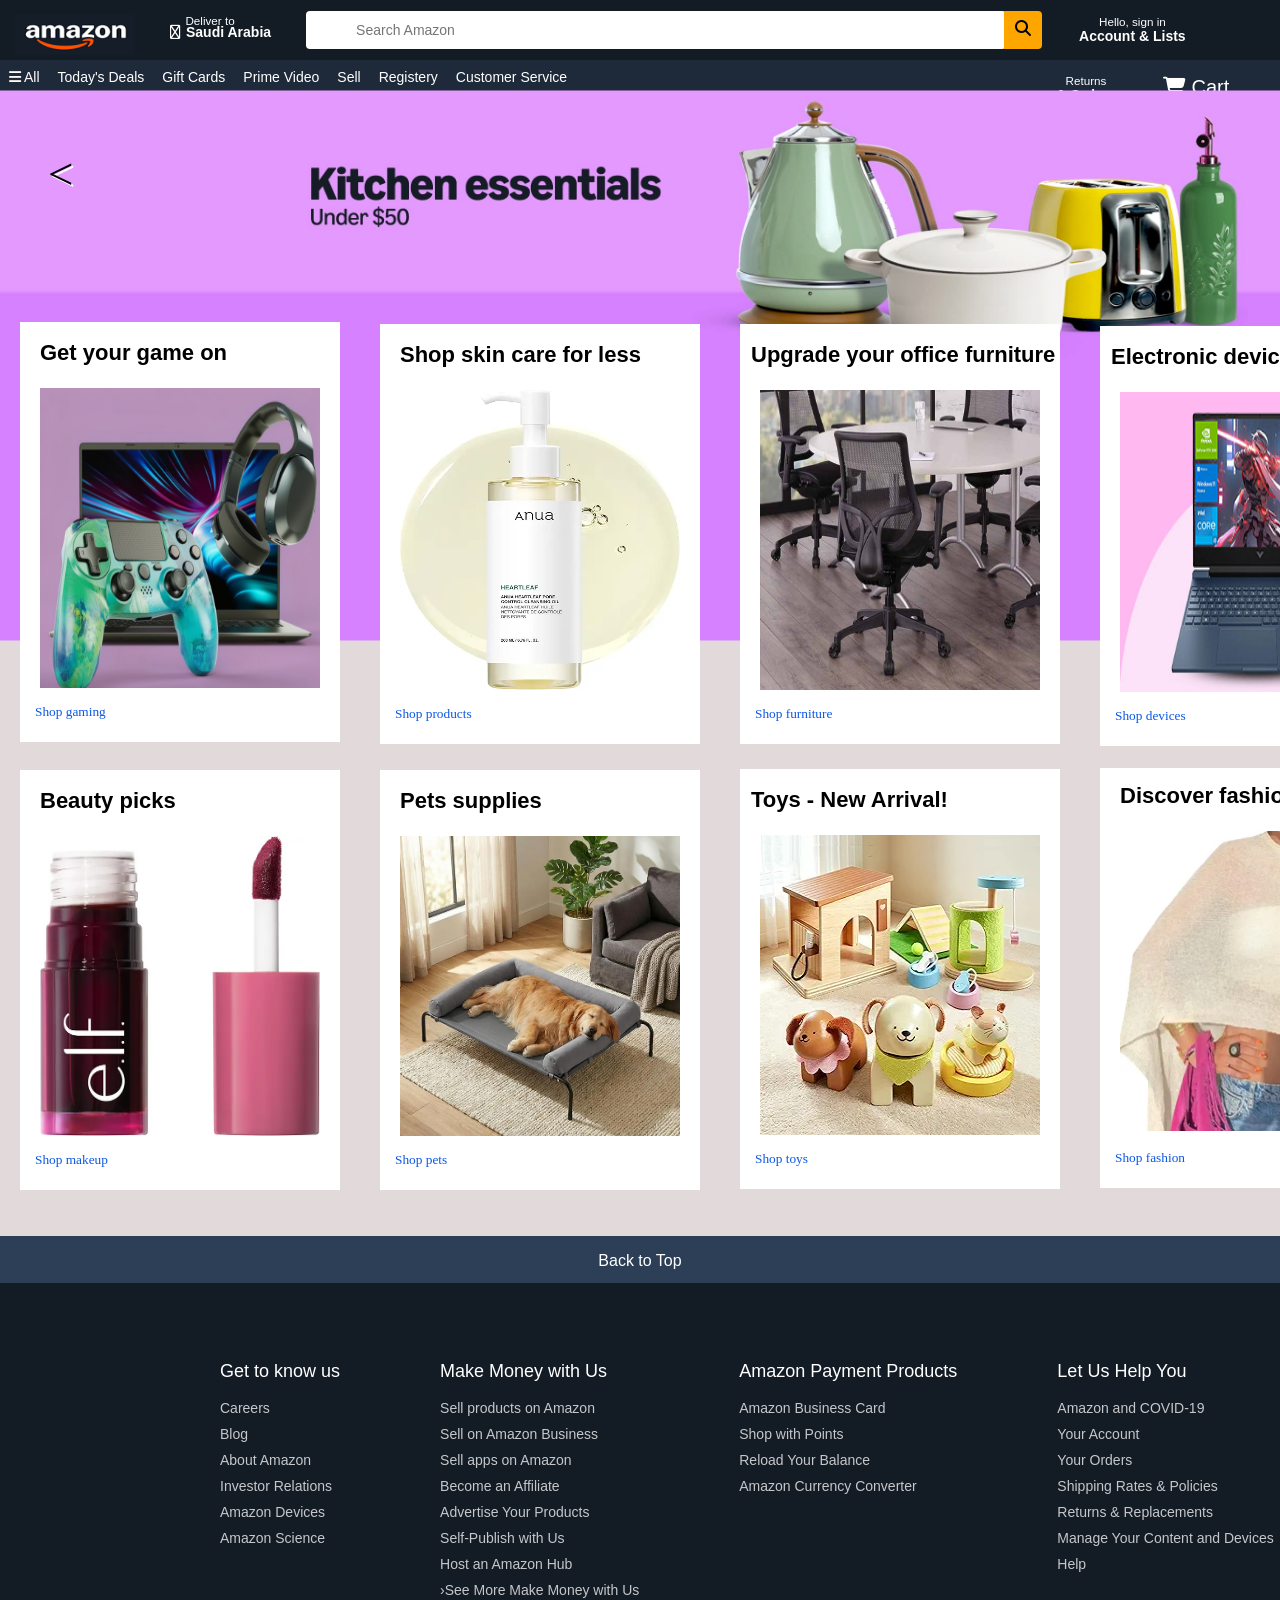
<file: AmazonClone.html>
<!DOCTYPE html>
<html lang="en">
<head>
    <meta charset="UTF-8">
    <meta name="viewport" content="width=device-width, initial-scale=1.0">
    <title>Document</title>
    <link rel="stylesheet" href="style2.css">
     <link rel="stylesheet" href="https://cdnjs.cloudflare.com/ajax/libs/font-awesome/6.5.0/css/all.min.css">
</head>
<body>
    <nav class="navbig">
        
        <ul>
            <li><a href="index.html" ><img style=" width: 120px; height:40px" src = "amazonlogo.png"></a></li>
           
            <li class="div1"><a href="">
            <p style="font-size: smaller; transform: translate(-8px,-13px);">Deliver to</p>
            <p style = "transform: translateY(-30px);"><i class="fa-sharp fa-regular fa-location-dot" style="color: rgb(255, 255, 255);margin-right: 10px;transform: translate(5px,0px);"></i><b>Saudi Arabia</b></p>
            </a></li> 


            <li>
                <form>
                    <label for="search"></label>
                    <input type = "text" id="search" placeholder="Search Amazon">
                </form>
                
            </li>
            <li class="glass">
                <i class="fa-solid fa-magnifying-glass" style="color: rgb(0, 0, 0); transform:translateY(9px);"></i>
            </li>
            
            <li class="dropdown"><a href="">
                <span style="font-size: smaller; display:block;">Hello, sign in</span>
                <span style="display:block;"><b>Account & Lists</b></span>
            </a>
            <div class ="content">
                <header> 
                    <div class = "button">
                        <a href="index.html" style ="text-decoration: none;"><p style ="text-decoration: none; transform:translateY(-20px); color:black">Sign in</p></a>
                    </div>
                    <p style = "color:black; font-size: small; transform: translateX(230px);">New customer?</p>
                    <a href="" style="color:blue; font-size:small; transform: translate(60px,-43px); text-decoration: underline;">Start Here</a>
                    
                </header>
                <div class = "line"></div>
                <main> 
                    <div class ="left">
                        <p style="transform: translateX(14px);"><b>Your Lists</b></p>
                        <a href="">Create a List</a>
                        <br>
                        <a href="">Find a list or Registery</a>
                    </div>

                    <div class="right">
                        <p id = "youracc"><b>Your Account</b></p>
                        <ul class="bx">
                            <li><a href="">Account</a></li>
                            <li><a href="">Orders</a></li>
                            <li><a href="">Recommendations</a></li>
                            <li><a href="">Browsing History</a></li>
                            <li><a href="">Your Shopping preferences</a></li>
                            <li><a href="">Video Purchases & Rentals</a></li>
                            <li><a href="">Kindle Unlimited</a></li>
                            <li><a href="">Content & Devices</a></li>
                            <li><a href="">Subscribe & Save Items</a></li>
                            <li><a href="">Memberships & Subscriptions</a></li>
                            <li><a href="">Music Library</a></li>
                        </ul>

                    </div>
                </main>

            </div>

            </li> 
            

           
            <li class="div2"><a href="">
            <span style="font-size: smaller; display:block;">Returns</span>
        <span style="display:block;"><b>& Orders</b></span>
            </a></li> 

        <li class="div3"><a href="">
            <span style="font-size: 20px;"><i class="fa-sharp fa-solid fa-cart-shopping" style="color: rgb(255, 255, 255);"></i> Cart</span>
        </a></li> 
            
           
        </ul>
    </nav>
    
    <nav class="navsmall">
        
        <ul>
            
            <li><a href=""><i class="fa-solid fa-bars" style="color: rgb(255, 249, 249);margin-right: 3px;"></i>All</a></li>
            <li><a href="">Today's Deals</a></li>
            <li><a href="">Gift Cards</a></li>
            <li><a href="">Prime Video</a></li>
            <li><a href="">Sell</a></li>
            <li><a href="">Registery</a></li>
            <li><a href="">Customer Service</a></li>
        </ul>
    </nav>

    <img style ="width: 1440px; height:550px; padding:0px; transform: translateY(-3.5px); " src="kitchen.jpg">

    <div class = "arr">
        <a href="Amzonclone2.html"><span>&lt;</span></a>
        <a href ="Amazonclone3.html"><span>&gt;</span></a>
    </div>

    
    

    
    <div class="home">
        <p style="font-size: 22px;font-family: Arial, Helvetica, sans-serif; transform: translate(20px,18px) "><b>Get your game on</b></p>
        <a href=""><img style ="width: 280px; height:300px; padding:0px;transform: translate(20px,18px) " src="Fuji_Gaming_SingleImageCard_C._SY608_CB762596570_.jpg"></a>
        <br>
        <a class="hello" style= "text-decoration: none;" href="">Shop gaming</a>
    </div>

    <div class="fash">
        <p style="font-size: 22px;font-family: Arial, Helvetica, sans-serif; transform: translate(20px,18px) "><b>Shop skin care for less</b></p>
        <a href=""><img style ="width: 280px; height:300px; padding:0px;transform: translate(20px,18px) "  src="61nHrsCJT1L._AC_UL640_FMwebp_QL65_.webp"></a>
        <br>
        <a class="fashh" style= "text-decoration: none;" href="">Shop products</a>
    </div>

     <div class="fur">
        <p style="font-size: 22px;font-family: Arial, Helvetica, sans-serif; transform: translate(11px,18px) "><b>Upgrade your office furniture</b></p>
        <a href=""><img style ="width: 280px; height:300px; padding:0px;transform: translate(20px,18px) "  src="D_CC_Roar_OfficeDepot_1023_2X_Furnitrure_v2._SY608_CB577544739_.jpg"></a>
        <br>
        <a class="furr" style= "text-decoration: none;" href="">Shop furniture</a>
    </div>

    <div class="dev">
        <p style="font-size: 22px;font-family: Arial, Helvetica, sans-serif; transform: translate(11px,18px) "><b>Electronic devices</b></p>
        <a href=""><img style ="width: 280px; height:300px; padding:0px;transform: translate(20px,18px) "  src="Fuji_Defect_Reduction_2x_Laptop._SY232_CB549022351_.jpg"></a>
        <br>
        <a class="devv" style= "text-decoration: none;" href="">Shop devices</a>
    </div>

    <div class="mak">
        <p style="font-size: 22px;font-family: Arial, Helvetica, sans-serif; transform: translate(20px,18px) "><b>Beauty picks</b></p>
        <a href=""><img style ="width: 280px; height:300px; padding:0px;transform: translate(20px,18px) " src="61CBFm15CcL._AC_UL640_FMwebp_QL65_.webp"></a>
        <br>
        <a class="makk" style= "text-decoration: none;" href="">Shop makeup</a>
    </div>

    <div class="pet">
        <p style="font-size: 22px;font-family: Arial, Helvetica, sans-serif; transform: translate(20px,18px) "><b>Pets supplies</b></p>
        <a href=""><img style ="width: 280px; height:300px; padding:0px;transform: translate(20px,18px) "  src="810b9CI2ZgL._AC_SX679_.jpg"></a>
        <br>
        <a class="pett" style= "text-decoration: none;" href="">Shop pets</a>
    </div>

    <div class="toy">
        <p style="font-size: 22px;font-family: Arial, Helvetica, sans-serif; transform: translate(11px,18px) "><b>Toys - New Arrival!</b></p>
        <a href=""><img style ="width: 280px; height:300px; padding:0px;transform: translate(20px,18px) "  src="81uqodCPE6L._AC_SY300_SX300_QL70_FMwebp_.webp"></a>
        <br>
        <a class="toyy" style= "text-decoration: none;" href="">Shop toys</a>
    </div>

    <div class="sty">
        <p style="font-size: 22px;font-family: Arial, Helvetica, sans-serif; transform: translate(20px,15px) "><b>Discover fashion</b></p>
        <a href=""><img style ="width: 280px; height:300px; padding:0px;transform: translate(20px,15px) "  src="61ukLmRO0SL._AC_UL640_FMwebp_QL65_.webp"></a>
        <br>
        <a class="fashion" style= "text-decoration: none;" href="">Shop fashion</a>
    </div>

    <div class="back">
        <a href="" style ="text-decoration: none;"><p style="text-align:center; color:white;">Back to Top</p></a>
    </div>

    <div class ="bot">
        <div class ="botin">
            <p>Get to know us</p>
            <a href="">Careers</a>
          
            <a href="">Blog</a>
           
            <a href="">About Amazon</a>
           
            <a href="">Investor Relations</a>
         
            <a href="">Amazon Devices</a>
           
            <a href="">Amazon Science</a>

        </div>

        <div class ="botin">
            <p>Make Money with Us</p>
            <a href="">Sell products on Amazon</a>
          
            <a href="">Sell on Amazon Business</a>
        
            <a href="">Sell apps on Amazon</a>
     
            <a href="">Become an Affiliate</a>
           
            <a href="">Advertise Your Products</a>
            
            <a href="">Self-Publish with Us</a>
          
            <a href="">Host an Amazon Hub</a>
 
            <a href="">›See More Make Money with Us</a>

        </div>

        <div class ="botin">
            <p>Amazon Payment Products</p>
            <a href="">Amazon Business Card</a>
          
            <a href="">Shop with Points</a>

            <a href="">Reload Your Balance</a>
     
            <a href="">Amazon Currency Converter</a>
        

        </div>

        <div class ="botin">
            <p>Let Us Help You</p>
            <a href="">Amazon and COVID-19</a>
            
            <a href="">Your Account</a>
            
            <a href="">Your Orders</a>
            
            <a href="">Shipping Rates & Policies</a>
            
            <a href="">Returns & Replacements</a>
            
            <a href="">Manage Your Content and Devices</a>
            
            <a href="">Help</a>
        

        </div>


    </div>


</body>
</html>
</file>
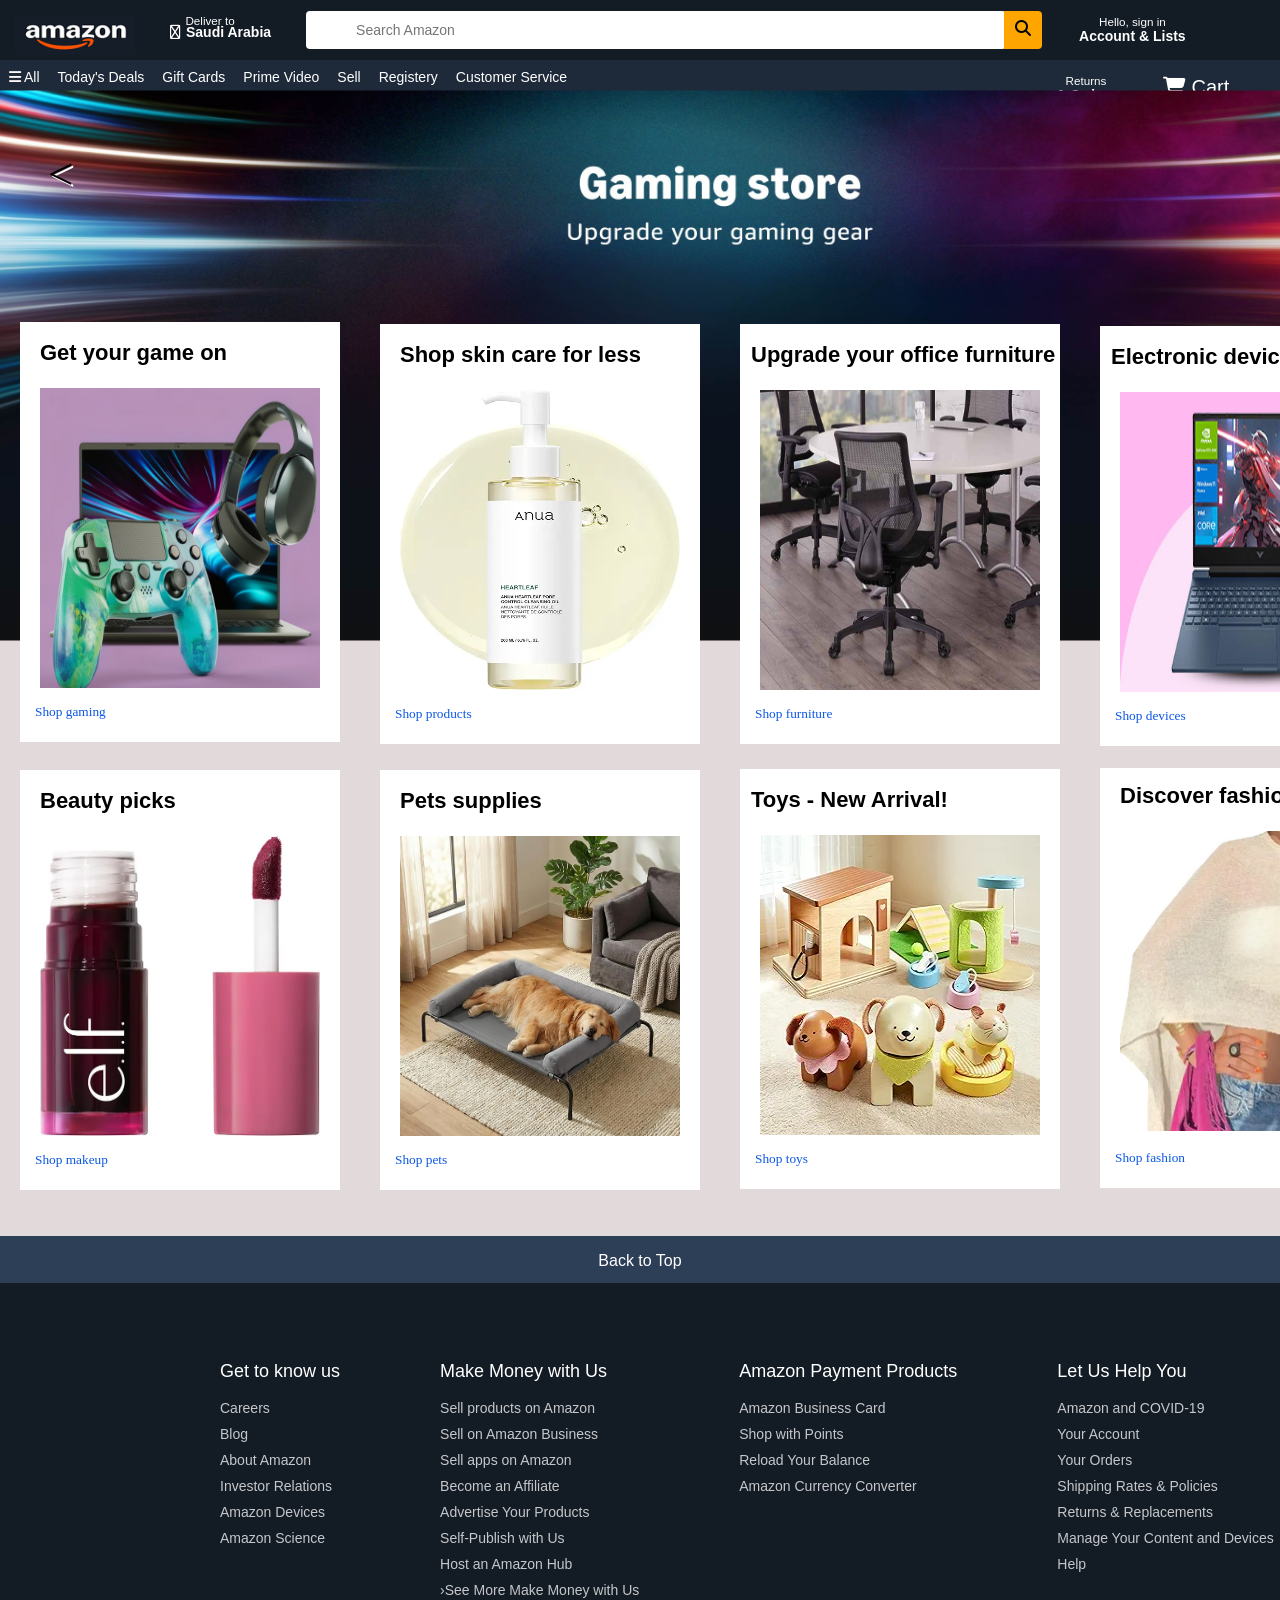
<file: Amazonclone3.html>
<!DOCTYPE html>
<html lang="en">
<head>
    <meta charset="UTF-8">
    <meta name="viewport" content="width=device-width, initial-scale=1.0">
    <title>Document</title>
  <link rel="stylesheet" href="style2.css">
     <link rel="stylesheet" href="https://cdnjs.cloudflare.com/ajax/libs/font-awesome/6.5.0/css/all.min.css">
</head>
<body>
    <nav class="navbig">
        
        <ul>
            <li><a href="index.html" ><img style=" width: 120px; height:40px" src = "amazonlogo.png"></a></li>
           
            <li class="div1"><a href="">
            <p style="font-size: smaller; transform: translate(-8px,-13px);">Deliver to</p>
            <p style = "transform: translateY(-30px);"><i class="fa-sharp fa-regular fa-location-dot" style="color: rgb(255, 255, 255);margin-right: 10px;transform: translate(5px,0px);"></i><b>Saudi Arabia</b></p>
            </a></li> 


            <li>
                <form>
                    <label for="search"></label>
                    <input type = "text" id="search" placeholder="Search Amazon">
                </form>
                
            </li>
            <li class="glass">
                <i class="fa-solid fa-magnifying-glass" style="color: rgb(0, 0, 0); transform:translateY(9px);"></i>
            </li>
            
            <li class="dropdown"><a href="">
                <span style="font-size: smaller; display:block;">Hello, sign in</span>
                <span style="display:block;"><b>Account & Lists</b></span>
            </a>
            <div class ="content">
                <header> 
                    <div class = "button">
                        <a href="index.html" style ="text-decoration: none;"><p style ="text-decoration: none; transform:translateY(-20px); color:black">Sign in</p></a>
                    </div>
                    <p style = "color:black; font-size: small; transform: translateX(230px);">New customer?</p>
                    <a href="" style="color:blue; font-size:small; transform: translate(60px,-43px); text-decoration: underline;">Start Here</a>
                    
                </header>
                <div class = "line"></div>
                <main> 
                    <div class ="left">
                        <p style="transform: translateX(14px);"><b>Your Lists</b></p>
                        <a href="">Create a List</a>
                        <br>
                        <a href="">Find a list or Registery</a>
                    </div>

                    <div class="right">
                        <p id = "youracc"><b>Your Account</b></p>
                        <ul class="bx">
                            <li><a href="">Account</a></li>
                            <li><a href="">Orders</a></li>
                            <li><a href="">Recommendations</a></li>
                            <li><a href="">Browsing History</a></li>
                            <li><a href="">Your Shopping preferences</a></li>
                            <li><a href="">Video Purchases & Rentals</a></li>
                            <li><a href="">Kindle Unlimited</a></li>
                            <li><a href="">Content & Devices</a></li>
                            <li><a href="">Subscribe & Save Items</a></li>
                            <li><a href="">Memberships & Subscriptions</a></li>
                            <li><a href="">Music Library</a></li>
                        </ul>

                    </div>
                </main>

            </div>

            </li> 
            

           
            <li class="div2"><a href="">
            <span style="font-size: smaller; display:block;">Returns</span>
        <span style="display:block;"><b>& Orders</b></span>
            </a></li> 

            <li class="div3"><a href="">
    <span style="font-size: 20px;"><i class="fa-sharp fa-solid fa-cart-shopping" style="color: rgb(255, 255, 255);"></i> Cart</span>
</a></li> 
            
           
        </ul>
    </nav>
    
    <nav class="navsmall">
        
        <ul>
            
            <li><a href=""><i class="fa-solid fa-bars" style="color: rgb(255, 249, 249);margin-right: 3px;"></i>All</a></li>
            <li><a href="">Today's Deals</a></li>
            <li><a href="">Gift Cards</a></li>
            <li><a href="">Prime Video</a></li>
            <li><a href="">Sell</a></li>
            <li><a href="">Registery</a></li>
            <li><a href="">Customer Service</a></li>
        </ul>
    </nav>

    <img style ="width: 1440px; height:550px; padding:0px; transform: translateY(-3.5px); " src="game.jpg">

    <div class = "arr">
        <a href="Amzonclone2.html"><span>&lt;</span></a>
        <a href ="AmazonClone.html"><span>&gt;</span></a>
    </div>

    
    

    
    <div class="home">
        <p style="font-size: 22px;font-family: Arial, Helvetica, sans-serif; transform: translate(20px,18px) "><b>Get your game on</b></p>
        <a href=""><img style ="width: 280px; height:300px; padding:0px;transform: translate(20px,18px) " src="Fuji_Gaming_SingleImageCard_C._SY608_CB762596570_.jpg"></a>
        <br>
        <a class="hello" style= "text-decoration: none;" href="">Shop gaming</a>
    </div>

    <div class="fash">
        <p style="font-size: 22px;font-family: Arial, Helvetica, sans-serif; transform: translate(20px,18px) "><b>Shop skin care for less</b></p>
        <a href=""><img style ="width: 280px; height:300px; padding:0px;transform: translate(20px,18px) "  src="61nHrsCJT1L._AC_UL640_FMwebp_QL65_.webp"></a>
        <br>
        <a class="fashh" style= "text-decoration: none;" href="">Shop products</a>
    </div>

     <div class="fur">
        <p style="font-size: 22px;font-family: Arial, Helvetica, sans-serif; transform: translate(11px,18px) "><b>Upgrade your office furniture</b></p>
        <a href=""><img style ="width: 280px; height:300px; padding:0px;transform: translate(20px,18px) "  src="D_CC_Roar_OfficeDepot_1023_2X_Furnitrure_v2._SY608_CB577544739_.jpg"></a>
        <br>
        <a class="furr" style= "text-decoration: none;" href="">Shop furniture</a>
    </div>

    <div class="dev">
        <p style="font-size: 22px;font-family: Arial, Helvetica, sans-serif; transform: translate(11px,18px) "><b>Electronic devices</b></p>
        <a href=""><img style ="width: 280px; height:300px; padding:0px;transform: translate(20px,18px) "  src="Fuji_Defect_Reduction_2x_Laptop._SY232_CB549022351_.jpg"></a>
        <br>
        <a class="devv" style= "text-decoration: none;" href="">Shop devices</a>
    </div>

    <div class="mak">
        <p style="font-size: 22px;font-family: Arial, Helvetica, sans-serif; transform: translate(20px,18px) "><b>Beauty picks</b></p>
        <a href=""><img style ="width: 280px; height:300px; padding:0px;transform: translate(20px,18px) " src="61CBFm15CcL._AC_UL640_FMwebp_QL65_.webp"></a>
        <br>
        <a class="makk" style= "text-decoration: none;" href="">Shop makeup</a>
    </div>

    <div class="pet">
        <p style="font-size: 22px;font-family: Arial, Helvetica, sans-serif; transform: translate(20px,18px) "><b>Pets supplies</b></p>
        <a href=""><img style ="width: 280px; height:300px; padding:0px;transform: translate(20px,18px) "  src="810b9CI2ZgL._AC_SX679_.jpg"></a>
        <br>
        <a class="pett" style= "text-decoration: none;" href="">Shop pets</a>
    </div>

    <div class="toy">
        <p style="font-size: 22px;font-family: Arial, Helvetica, sans-serif; transform: translate(11px,18px) "><b>Toys - New Arrival!</b></p>
        <a href=""><img style ="width: 280px; height:300px; padding:0px;transform: translate(20px,18px) "  src="81uqodCPE6L._AC_SY300_SX300_QL70_FMwebp_.webp"></a>
        <br>
        <a class="toyy" style= "text-decoration: none;" href="">Shop toys</a>
    </div>

    <div class="sty">
        <p style="font-size: 22px;font-family: Arial, Helvetica, sans-serif; transform: translate(20px,15px) "><b>Discover fashion</b></p>
        <a href=""><img style ="width: 280px; height:300px; padding:0px;transform: translate(20px,15px) "  src="61ukLmRO0SL._AC_UL640_FMwebp_QL65_.webp"></a>
        <br>
        <a class="fashion" style= "text-decoration: none;" href="">Shop fashion</a>
    </div>

    <div class="back">
        <a href="" style ="text-decoration: none;"><p style="text-align:center; color:white;">Back to Top</p></a>
    </div>

    <div class ="bot">
        <div class ="botin">
            <p>Get to know us</p>
            <a href="">Careers</a>
          
            <a href="">Blog</a>
           
            <a href="">About Amazon</a>
           
            <a href="">Investor Relations</a>
         
            <a href="">Amazon Devices</a>
           
            <a href="">Amazon Science</a>

        </div>

        <div class ="botin">
            <p>Make Money with Us</p>
            <a href="">Sell products on Amazon</a>
          
            <a href="">Sell on Amazon Business</a>
        
            <a href="">Sell apps on Amazon</a>
     
            <a href="">Become an Affiliate</a>
           
            <a href="">Advertise Your Products</a>
            
            <a href="">Self-Publish with Us</a>
          
            <a href="">Host an Amazon Hub</a>
 
            <a href="">›See More Make Money with Us</a>

        </div>

        <div class ="botin">
            <p>Amazon Payment Products</p>
            <a href="">Amazon Business Card</a>
          
            <a href="">Shop with Points</a>

            <a href="">Reload Your Balance</a>
     
            <a href="">Amazon Currency Converter</a>
        

        </div>

        <div class ="botin">
            <p>Let Us Help You</p>
            <a href="">Amazon and COVID-19</a>
            
            <a href="">Your Account</a>
            
            <a href="">Your Orders</a>
            
            <a href="">Shipping Rates & Policies</a>
            
            <a href="">Returns & Replacements</a>
            
            <a href="">Manage Your Content and Devices</a>
            
            <a href="">Help</a>
        

        </div>


    </div>


</body>
</html>
</file>
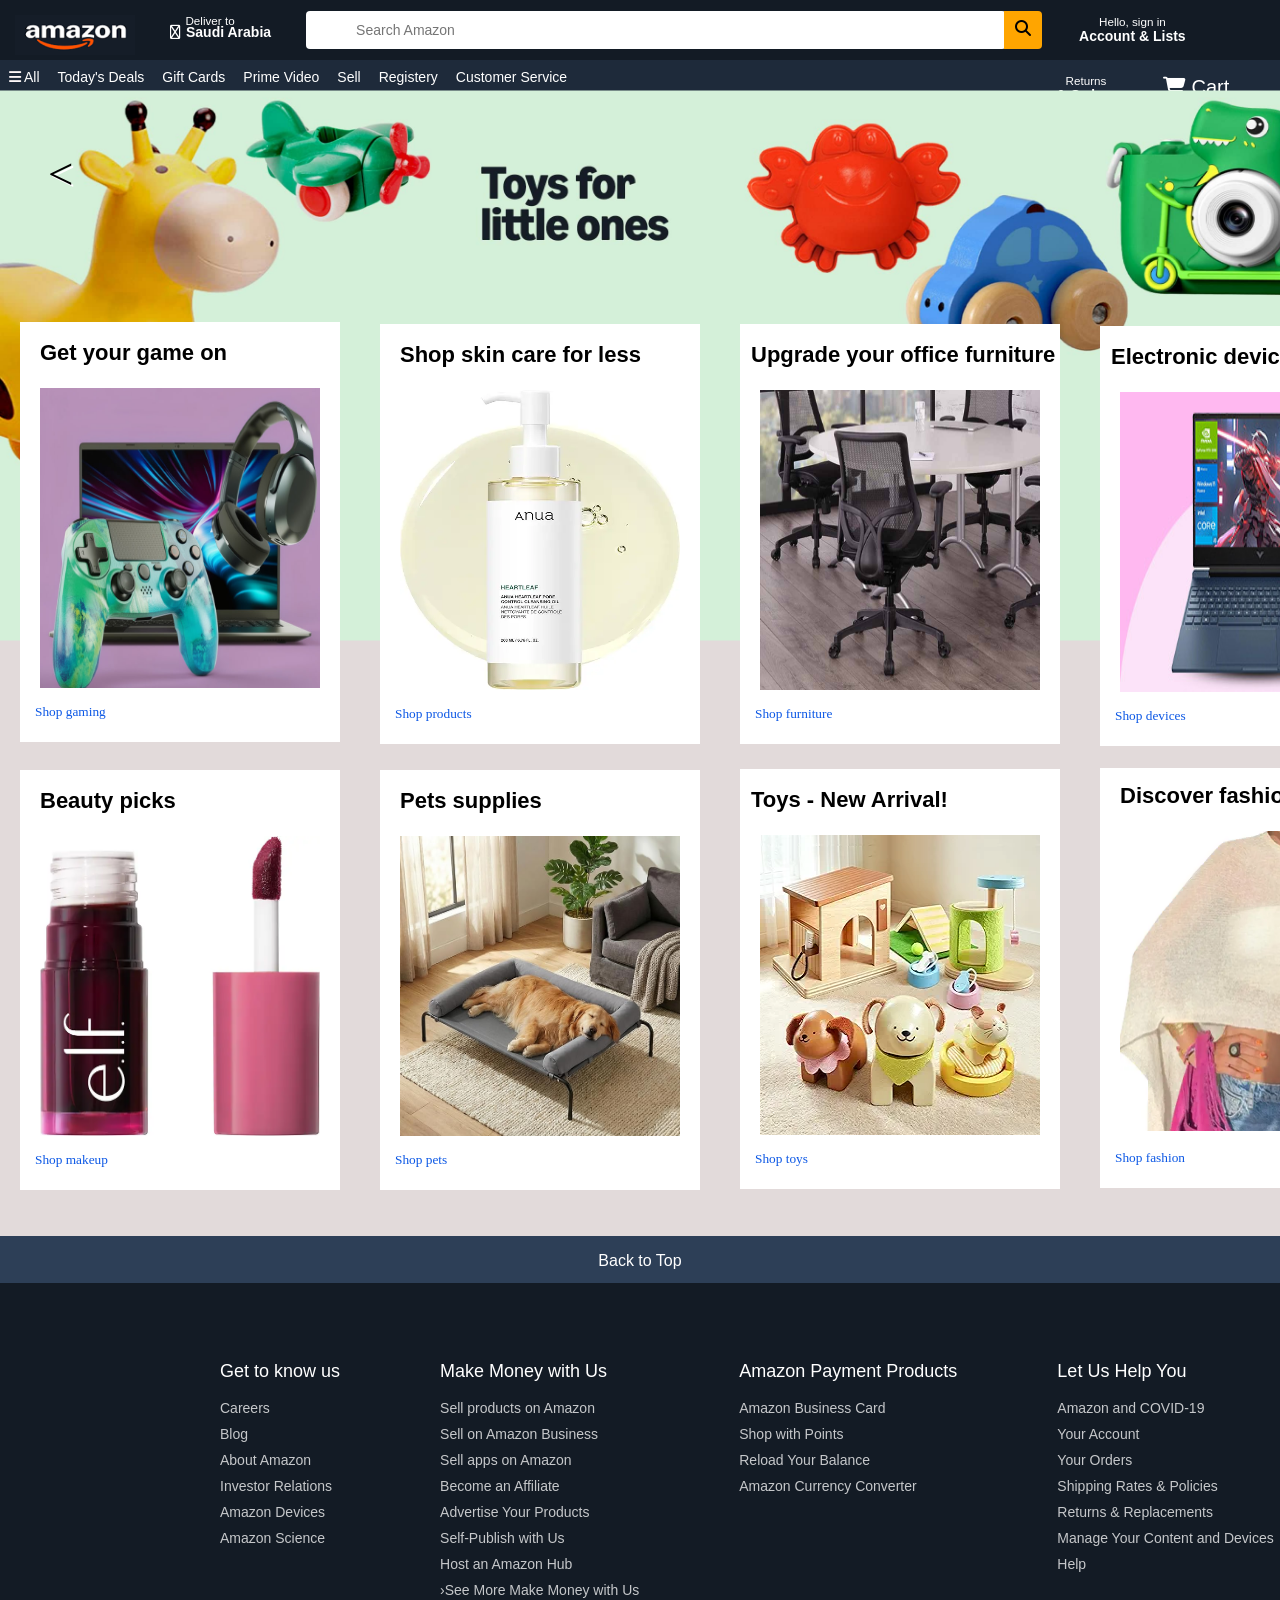
<file: Amzonclone2.html>
<!DOCTYPE html>
<html lang="en">
<head>
    <meta charset="UTF-8">
    <meta name="viewport" content="width=device-width, initial-scale=1.0">
    <title>Document</title>
    <link rel="stylesheet" href="style2.css">
     <link rel="stylesheet" href="https://cdnjs.cloudflare.com/ajax/libs/font-awesome/6.5.0/css/all.min.css">
</head>
<body>
    <nav class="navbig">
        
        <ul>
            <li><a href="index.html" ><img style=" width: 120px; height:40px" src = "amazonlogo.png"></a></li>
           
            <li class="div1"><a href="">
            <p style="font-size: smaller; transform: translate(-8px,-13px);">Deliver to</p>
            <p style = "transform: translateY(-30px);"><i class="fa-sharp fa-regular fa-location-dot" style="color: rgb(255, 255, 255);margin-right: 10px;transform: translate(5px,0px);"></i><b>Saudi Arabia</b></p>
            </a></li> 


            <li>
                <form>
                    <label for="search"></label>
                    <input type = "text" id="search" placeholder="Search Amazon">
                </form>
                
            </li>
            <li class="glass">
                <i class="fa-solid fa-magnifying-glass" style="color: rgb(0, 0, 0); transform:translateY(9px);"></i>
            </li>
            
            <li class="dropdown"><a href="">
                <span style="font-size: smaller; display:block;">Hello, sign in</span>
                <span style="display:block;"><b>Account & Lists</b></span>
            </a>
            <div class ="content">
                <header> 
                    <div class = "button">
                        <a href="index.html" style ="text-decoration: none;"><p style ="text-decoration: none; transform:translateY(-20px); color:black">Sign in</p></a>
                    </div>
                    <p style = "color:black; font-size: small; transform: translateX(230px);">New customer?</p>
                    <a href="" style="color:blue; font-size:small; transform: translate(60px,-43px); text-decoration: underline;">Start Here</a>
                    
                </header>
                <div class = "line"></div>
                <main> 
                    <div class ="left">
                        <p style="transform: translateX(14px);"><b>Your Lists</b></p>
                        <a href="">Create a List</a>
                        <br>
                        <a href="">Find a list or Registery</a>
                    </div>

                    <div class="right">
                        <p id = "youracc"><b>Your Account</b></p>
                        <ul class="bx">
                            <li><a href="">Account</a></li>
                            <li><a href="">Orders</a></li>
                            <li><a href="">Recommendations</a></li>
                            <li><a href="">Browsing History</a></li>
                            <li><a href="">Your Shopping preferences</a></li>
                            <li><a href="">Video Purchases & Rentals</a></li>
                            <li><a href="">Kindle Unlimited</a></li>
                            <li><a href="">Content & Devices</a></li>
                            <li><a href="">Subscribe & Save Items</a></li>
                            <li><a href="">Memberships & Subscriptions</a></li>
                            <li><a href="">Music Library</a></li>
                        </ul>

                    </div>
                </main>

            </div>

            </li> 
            

           
            <li class="div2"><a href="">
            <span style="font-size: smaller; display:block;">Returns</span>
        <span style="display:block;"><b>& Orders</b></span>
            </a></li> 

            <li class="div3"><a href="">
    <span style="font-size: 20px;"><i class="fa-sharp fa-solid fa-cart-shopping" style="color: rgb(255, 255, 255);"></i> Cart</span>
</a></li> 
            
           
        </ul>
    </nav>
    
    <nav class="navsmall">
        
        <ul>
            
            <li><a href=""><i class="fa-solid fa-bars" style="color: rgb(255, 249, 249);margin-right: 3px;"></i>All</a></li>
            <li><a href="">Today's Deals</a></li>
            <li><a href="">Gift Cards</a></li>
            <li><a href="">Prime Video</a></li>
            <li><a href="">Sell</a></li>
            <li><a href="">Registery</a></li>
            <li><a href="">Customer Service</a></li>
        </ul>
    </nav>

    <img style ="width: 1440px; height:550px; padding:0px; transform: translateY(-3.5px); " src="toys.jpg">

    <div class = "arr">
        <a href="AmazonClone.html"><span>&lt;</span></a>
        <a href ="Amazonclone3.html"><span>&gt;</span></a>
    </div>

    
    

    
    <div class="home">
        <p style="font-size: 22px;font-family: Arial, Helvetica, sans-serif; transform: translate(20px,18px) "><b>Get your game on</b></p>
        <a href=""><img style ="width: 280px; height:300px; padding:0px;transform: translate(20px,18px) " src="Fuji_Gaming_SingleImageCard_C._SY608_CB762596570_.jpg"></a>
        <br>
        <a class="hello" style= "text-decoration: none;" href="">Shop gaming</a>
    </div>

    <div class="fash">
        <p style="font-size: 22px;font-family: Arial, Helvetica, sans-serif; transform: translate(20px,18px) "><b>Shop skin care for less</b></p>
        <a href=""><img style ="width: 280px; height:300px; padding:0px;transform: translate(20px,18px) "  src="61nHrsCJT1L._AC_UL640_FMwebp_QL65_.webp"></a>
        <br>
        <a class="fashh" style= "text-decoration: none;" href="">Shop products</a>
    </div>

     <div class="fur">
        <p style="font-size: 22px;font-family: Arial, Helvetica, sans-serif; transform: translate(11px,18px) "><b>Upgrade your office furniture</b></p>
        <a href=""><img style ="width: 280px; height:300px; padding:0px;transform: translate(20px,18px) "  src="D_CC_Roar_OfficeDepot_1023_2X_Furnitrure_v2._SY608_CB577544739_.jpg"></a>
        <br>
        <a class="furr" style= "text-decoration: none;" href="">Shop furniture</a>
    </div>

    <div class="dev">
        <p style="font-size: 22px;font-family: Arial, Helvetica, sans-serif; transform: translate(11px,18px) "><b>Electronic devices</b></p>
        <a href=""><img style ="width: 280px; height:300px; padding:0px;transform: translate(20px,18px) "  src="Fuji_Defect_Reduction_2x_Laptop._SY232_CB549022351_.jpg"></a>
        <br>
        <a class="devv" style= "text-decoration: none;" href="">Shop devices</a>
    </div>

    <div class="mak">
        <p style="font-size: 22px;font-family: Arial, Helvetica, sans-serif; transform: translate(20px,18px) "><b>Beauty picks</b></p>
        <a href=""><img style ="width: 280px; height:300px; padding:0px;transform: translate(20px,18px) " src="61CBFm15CcL._AC_UL640_FMwebp_QL65_.webp"></a>
        <br>
        <a class="makk" style= "text-decoration: none;" href="">Shop makeup</a>
    </div>

    <div class="pet">
        <p style="font-size: 22px;font-family: Arial, Helvetica, sans-serif; transform: translate(20px,18px) "><b>Pets supplies</b></p>
        <a href=""><img style ="width: 280px; height:300px; padding:0px;transform: translate(20px,18px) "  src="810b9CI2ZgL._AC_SX679_.jpg"></a>
        <br>
        <a class="pett" style= "text-decoration: none;" href="">Shop pets</a>
    </div>

    <div class="toy">
        <p style="font-size: 22px;font-family: Arial, Helvetica, sans-serif; transform: translate(11px,18px) "><b>Toys - New Arrival!</b></p>
        <a href=""><img style ="width: 280px; height:300px; padding:0px;transform: translate(20px,18px) "  src="81uqodCPE6L._AC_SY300_SX300_QL70_FMwebp_.webp"></a>
        <br>
        <a class="toyy" style= "text-decoration: none;" href="">Shop toys</a>
    </div>

    <div class="sty">
        <p style="font-size: 22px;font-family: Arial, Helvetica, sans-serif; transform: translate(20px,15px) "><b>Discover fashion</b></p>
        <a href=""><img style ="width: 280px; height:300px; padding:0px;transform: translate(20px,15px) "  src="61ukLmRO0SL._AC_UL640_FMwebp_QL65_.webp"></a>
        <br>
        <a class="fashion" style= "text-decoration: none;" href="">Shop fashion</a>
    </div>

    <div class="back">
        <a href="" style ="text-decoration: none;"><p style="text-align:center; color:white;">Back to Top</p></a>
    </div>

    <div class ="bot">
        <div class ="botin">
            <p>Get to know us</p>
            <a href="">Careers</a>
          
            <a href="">Blog</a>
           
            <a href="">About Amazon</a>
           
            <a href="">Investor Relations</a>
         
            <a href="">Amazon Devices</a>
           
            <a href="">Amazon Science</a>

        </div>

        <div class ="botin">
            <p>Make Money with Us</p>
            <a href="">Sell products on Amazon</a>
          
            <a href="">Sell on Amazon Business</a>
        
            <a href="">Sell apps on Amazon</a>
     
            <a href="">Become an Affiliate</a>
           
            <a href="">Advertise Your Products</a>
            
            <a href="">Self-Publish with Us</a>
          
            <a href="">Host an Amazon Hub</a>
 
            <a href="">›See More Make Money with Us</a>

        </div>

        <div class ="botin">
            <p>Amazon Payment Products</p>
            <a href="">Amazon Business Card</a>
          
            <a href="">Shop with Points</a>

            <a href="">Reload Your Balance</a>
     
            <a href="">Amazon Currency Converter</a>
        

        </div>

        <div class ="botin">
            <p>Let Us Help You</p>
            <a href="">Amazon and COVID-19</a>
            
            <a href="">Your Account</a>
            
            <a href="">Your Orders</a>
            
            <a href="">Shipping Rates & Policies</a>
            
            <a href="">Returns & Replacements</a>
            
            <a href="">Manage Your Content and Devices</a>
            
            <a href="">Help</a>
        

        </div>


    </div>


</body>
</html>
</file>
<file: style2.css>
body {
    margin: 0;
    padding: 0;
    background-color: rgb(226, 218, 218);
}




.navsmall a{

    text-decoration: none;
    color: white;
    padding: 9px;
    display :block;
    text-align: center;
    font-family: 'Lucida Sans', 'Lucida Sans Regular', 'Lucida Grande', 'Lucida Sans Unicode', Geneva, Verdana, sans-serif;
    font-size: 14px;

}

.navsmall ul{
    list-style-type: none;
    background-color: rgb(30, 42, 58);
    padding: 0px;
    margin: 0px;
    overflow: hidden;

}

.navsmall li{
    float:left
}

.navsmall li:hover{
    border: 0.1px solid white;

}
.navbig{
    
   height: 60px
    
}


.navbig a{

    text-decoration: none;
    color: white;
    padding: 15px;
    display :block;
    text-align: center;
    font-family: 'Lucida Sans', 'Lucida Sans Regular', 'Lucida Grande', 'Lucida Sans Unicode', Geneva, Verdana, sans-serif;
    font-size: 14px;

}

.navbig ul{
    list-style-type: none;
    background-color: rgb(19, 27, 37);
    padding: 0px;
    margin: 0px;
    overflow: hidden;

}

.navbig li{
    float:left
}
.navbig li:hover{
    border: 0.1px solid white;
    max-height: 60px;
   
}



.content{
    background-color: rgb(255, 255, 255);
    width: 800px;
    
}
.content ul {
    background-color: white;
}
.line{
    transform: translateY(-25px);
    border: 0.2px solid rgb(240, 230, 230);

}

.button{
    background-color: rgb(255, 183, 0);
    border: 2px solid rgb(255, 183, 0);
    width: 200px;
    height: 30px;
    border-radius: 5px;
    text-decoration: none;
    transform:translate(190px,10px);
   

    
}

.right {
    width: 60%;
    padding: 0 20px;
    border-left: 0.2px solid rgb(108, 103, 103);
    
}

.right a{
    display: table;
}

.bx a{
    text-decoration: none;
    line-height: 0; 
    color :black;
    font-size: small;
    text-align: left; 
   
}
.bx {
    list-style-type: none;
    padding: 0;
    margin: 0;
    display: flex;
    flex-direction: column;   
}
#youracc {
    transform: translate(12px,-1px);
    margin: 0 0 8px 0;
    text-align: left;
}


.bx a:hover{
    color: rgb(255, 115, 0);
    text-decoration:underline;

}
.left a {
    text-decoration: none;
    color: black;
    font-size: small;
  
    
}


.left a:hover{
    color: rgb(255, 115, 0);
    text-decoration:underline;

}
.dropdown {
  position: relative;

}

.dropdown .content {
    display: none;
    position: fixed;
    top: 60px;
    left:800px;
    z-index: 999;
    background-color: white;
    border: 1px solid #ccc;
    width: 580px;
    height: auto;  

    
    box-shadow: 0 4px 12px rgba(0,0,0,0.15);
}

.dropdown:hover .content {
  display: block;
  

}
.content main {
    display: flex;        
    gap: 0;
    
  
}

.left {
    width: 60%;
    padding: 0 10px;
    display: flex;
    flex-direction: column;
    align-items: flex-start;   
    line-height: 0px;
    

}

.navbig form {
    display: flex;
    align-items: center;
    height: 60px;
    
}

.navbig input[type="text"] {
    width: 600px;       
    height: 38px;
    border: none;
    border-radius: 4px;
    padding: 0 50px;
    font-size: 14px;
    margin :20px
   
}

.navbig li:has(form):hover {
    border: none;
}


.navbig .div3{
    transform:translate(32px,2px);
    

}


.navbig .div2{
    transform:translateX(15px);

}


.navbig .glass{
    transform:translate(-22px,11px);
    background-color :orange;
    width:38px;
    height :38px;
    text-align : center;
    border-top-right-radius: 4px;
    border-bottom-right-radius: 4px;
   

}

.navbig .glass:hover{
    background-color: rgba(255, 167, 4, 0.871);
    border:none;
}


.home{
    background-color: white;
    transform: translate(20px,-400px);
    width: 320px;
    height:420px;
    
}
.hello{
   
    display: block;
    margin-top: 30px;
    margin-left: 15px;
    color:rgb(11, 87, 229);
    font-size: smaller;
    display: table;

}

.hello:hover{
    color:black;
}

.fash{
    background-color: white;
    transform: translate(380px,-840px);
    width: 320px;
    height:420px;
    
    
}

.fashh{
   
    display: block;
    margin-top: 30px;
    margin-left: 15px;
    color:rgb(11, 87, 229);
    font-size: smaller;
    display: table;

}

.fashh:hover{
    color:black;
}

.fur{
    background-color: white;
    transform: translate(740px,-1282px);
    width: 320px;
    height:420px;
    
    
}
.furr{
   
    display: block;
    margin-top: 30px;
    margin-left: 15px;
    color:rgb(11, 87, 229);
    font-size: smaller;
    display: table;

}

.furr:hover{
    color:black;
}

.dev{
    background-color: white;
    transform: translate(1100px,-1722px);
    width: 320px;
    height:420px;
    
    
}
.devv{
   
    display: block;
    margin-top: 30px;
    margin-left: 15px;
    color:rgb(11, 87, 229);
    font-size: smaller;
    display: table;

}

.devv:hover{
    color:black;
}

.mak{
    background-color: white;
    transform: translate(20px,-1720px);
    width: 320px;
    height:420px;
   
    
}
.makk{
   
    display: block;
    margin-top: 30px;
    margin-left: 15px;
    color:rgb(11, 87, 229);
    font-size: smaller;
    display: table;

}

.makk:hover{
    color:black;
}

.pet{
    background-color: white;
    transform: translate(380px,-2162px);
    width: 320px;
    height:420px;
    
}
.pett{
   
    display: block;
    margin-top: 30px;
    margin-left: 15px;
    color:rgb(11, 87, 229);
    font-size: smaller;
    display: table;

}

.pett:hover{
    color:black;
}



.toy{
    background-color: white;
    transform: translate(740px,-2605px);
    width: 320px;
    height:420px;
    margin-bottom: -3000px; 
   
    
}
.toyy{
   
    display: block;
    margin-top: 30px;
    margin-left: 15px;
    color:rgb(11, 87, 229);
    font-size: smaller;
    display: table;

}

.toyy:hover{
    color:black;
}

.sty{
    background-color: white;
    transform: translate(1100px,-48px);
    width: 320px;
    height:420px;
   
    
}
.fashion{
   
    display: block;
    margin-top: 30px;
   
    margin-left: 15px;
    color:rgb(11, 87, 229);
    font-size: smaller;
    display: table;
   
   
}

.fashion:hover{
    color:black;
}

.back{
    background-color: rgb(45, 63, 87);
    height: 35px;
    margin:0px;
    padding:0px;
    text-align: center;
    padding-top: 12px;
    display:block



}

.back p{
    
    
    
    transform: translateY(-12px);
    text-decoration: none;
    font-family: Arial, Helvetica, sans-serif;
}
.back:hover{
    cursor: pointer;
    background-color:rgb(53, 79, 112) ;
}




.bot{
    background-color: rgb(19, 27, 37);
    padding: 30px 0;
    display: flex;
    gap: 100px;

}

.bot .botin{
    transform: translate(220px,30px);
    text-decoration: none;
    color:white;
    font-family: Arial, Helvetica, sans-serif;
}

.botin a{
    
    text-decoration: none;
    color: rgba(255, 255, 255, 0.756);
    font-size: 14px;
    display: table;     
    margin-bottom: 10px;
}

.botin a:hover{
    text-decoration: underline;
}
.botin p{
    font-size: 18px;
    font-style: bold;

}

.arr{
    text-align : center;
    display: flex;
    gap: 1300px;
    transform: translateY(-500px);
    margin-left: 48px
    
}

.arr a{
    font-size: 45px;
    text-decoration: none;
    color:rgb(0, 0, 0);
    text-shadow:2px 2px 0px white;

}
</file>
